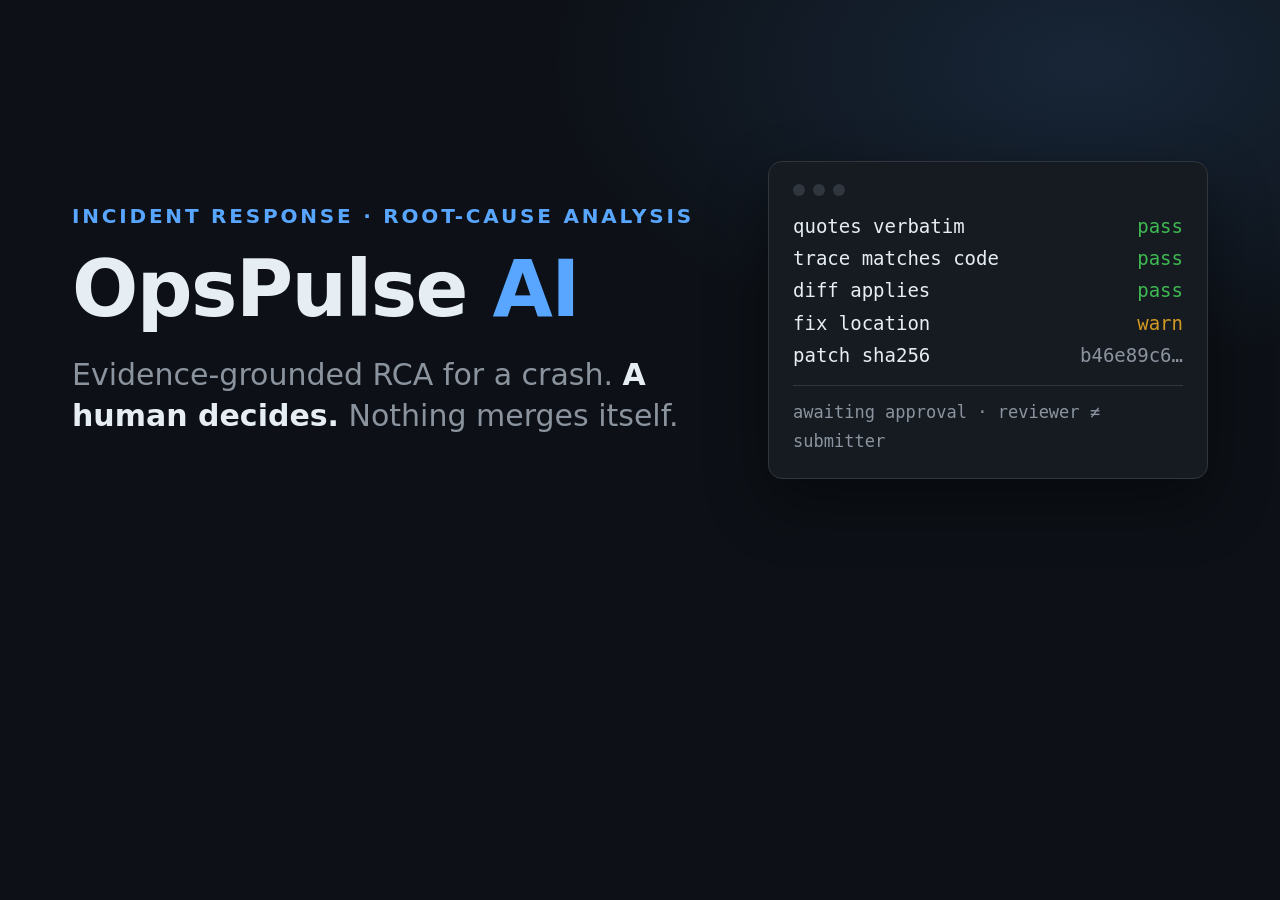
<file: docs/images/social-preview.html>
<!doctype html>
<meta charset="utf-8">
<title>OpsPulse AI social preview</title>
<style>
  /* Source of docs/images/social-preview.png (1280x640, GitHub's recommended size).
     Render: msedge --headless --screenshot=docs/images/social-preview.png --window-size=1280,640 file:///.../social-preview.html */
  :root { --bg: #0d1117; --panel: #161b22; --line: #30363d; --text: #e6edf3; --muted: #8b949e; --accent: #58a6ff; --ok: #3fb950; --warn: #d29922; }
  * { box-sizing: border-box; margin: 0; }
  html, body { width: 1280px; height: 640px; background: var(--bg); color: var(--text); font-family: "Segoe UI", system-ui, -apple-system, sans-serif; overflow: hidden; }
  .wrap { height: 640px; padding: 64px 72px; display: grid; grid-template-columns: 1fr 440px; gap: 56px; align-items: center;
          background: radial-gradient(900px 500px at 85% 10%, rgba(88,166,255,.14), transparent 60%), var(--bg); }
  .tag { font-size: 20px; letter-spacing: .14em; text-transform: uppercase; color: var(--accent); margin-bottom: 22px; font-weight: 600; }
  h1 { font-size: 78px; line-height: 1.02; letter-spacing: -.02em; margin-bottom: 26px; }
  h1 span { color: var(--accent); }
  p { font-size: 30px; line-height: 1.35; color: var(--muted); max-width: 640px; }
  p b { color: var(--text); font-weight: 600; }
  .card { background: var(--panel); border: 1px solid var(--line); border-radius: 14px; padding: 22px 24px; font-family: Consolas, "Cascadia Mono", monospace; font-size: 19px; line-height: 1.7; box-shadow: 0 24px 60px rgba(0,0,0,.45); }
  .bar { display: flex; gap: 8px; margin-bottom: 14px; }
  .bar i { width: 12px; height: 12px; border-radius: 50%; background: var(--line); display: block; }
  .row { display: flex; justify-content: space-between; gap: 18px; }
  .ok { color: var(--ok); } .warn { color: var(--warn); } .dim { color: var(--muted); }
  .foot { margin-top: 14px; padding-top: 12px; border-top: 1px solid var(--line); color: var(--muted); font-size: 17px; }
</style>
<div class="wrap">
  <div>
    <div class="tag">Incident response · root-cause analysis</div>
    <h1>OpsPulse <span>AI</span></h1>
    <p>Evidence-grounded RCA for a crash. <b>A human decides.</b> Nothing merges itself.</p>
  </div>
  <div class="card" aria-hidden="true">
    <div class="bar"><i></i><i></i><i></i></div>
    <div class="row"><span>quotes verbatim</span><span class="ok">pass</span></div>
    <div class="row"><span>trace matches code</span><span class="ok">pass</span></div>
    <div class="row"><span>diff applies</span><span class="ok">pass</span></div>
    <div class="row"><span>fix location</span><span class="warn">warn</span></div>
    <div class="row"><span>patch sha256</span><span class="dim">b46e89c6…</span></div>
    <div class="foot">awaiting approval · reviewer ≠ submitter</div>
  </div>
</div>
</file>
